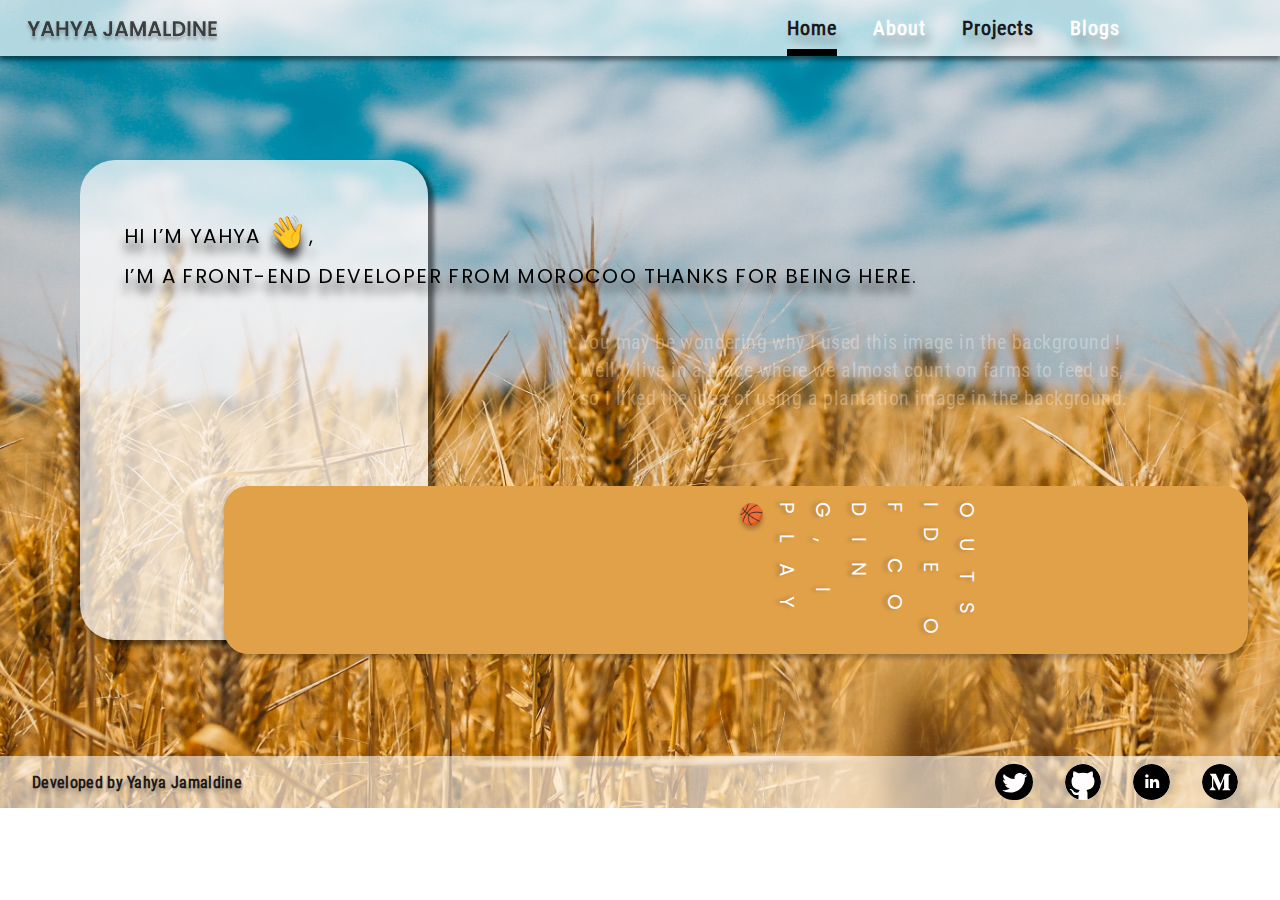
<file: index.html>
<!DOCTYPE html>
<html lang="en">
    <head>
        <meta charset="utf-8" />
        <title>Yahya Portfolio</title>
        <meta name="viewport" content="width=device-width">
        <meta name="description" content="JavaScript wizard, chaotic good">
<meta name="keyword" content="portfolio, javascript, developer">
        <link href="https://fonts.googleapis.com/css2?family=Poppins:wght@300&display=swap" rel="stylesheet">
        <link href="https://fonts.googleapis.com/css2?family=Concert+One&display=swap" rel="stylesheet">
       <style type="text/CSS">
         /*part of main*/
         
          main{
              grid-row:2;
              grid-column: 1/6;
              display: grid;
              grid-template-columns: 50% 50%;
          }
          #home{
            cursor: pointer;
            border: solid black;
          padding-bottom: 9px;
          border-width: 0px 0 7px 0;
          }
          #home:hover{
            border: none;

          }
          .description__portfolio{
             background-color: hsla(360, 100%, 100%, 0.70);
             height: 30rem;
             width: max(21.75rem,48%);
             margin-left: 5rem;
             box-shadow: 5px 4px 4px 1px rgba(0, 0, 0, 0.50);
             border-radius: 35px;
             white-space: nowrap;
             transform: translateY(52px);
             transition: all 500ms linear;
         }
         .wave{
             font-size: 2rem;
         }
        
         .description__portfolio >p{
             text-transform: uppercase;
             font-family: 'Poppins', sans-serif;
             color: rgba(0, 0, 0);
             font-weight: 400;
             font-size:1.25rem;
             line-height: 2em;
             padding: 2rem 2.75rem;
             letter-spacing: 0.07em;
             text-shadow: 0px 10px 10px rgba(0, 0, 0, 0.80);
             filter: blur(.25px);
             transition: all 500ms linear;
         }

        .description__fade{
            justify-self: end;
            align-self: flex-start;
            width: 100%;
            transform: translate(-60px,200px);
        }   
        .description__fade>p{
          font-family:'Roboto Condensed';
          font-size:1.25rem;
          letter-spacing: 0.02em;
          color: var(--light-color);
          line-height: 1.75rem;
          opacity: 0.30;
       
        }
        .description__fade>p:hover{
           cursor: pointer;
           opacity:1;
        }
        .description__js{
          justify-self: right;
          grid-column:1/3;
          background-color:rgb(224, 161, 73);
          width: 80%;
          height: 10.50rem;
          margin-right: 2rem;
          position: relative;
          bottom: 90px;
          border-radius: 1.50rem;
          display: flex;
          justify-content: center;
          align-items: center;
          writing-mode: vertical-rl;
          padding-top: 1rem;
          line-height: 2.25rem;
          transform: translateY(-12px);
          box-shadow: 0px 4px 4px rgba(0, 0, 0, 0.25);
          transition: 200ms 200ms background linear;
        }
        .description__js:hover{
            background-color: rgb(163, 104, 20);
            cursor: pointer;
            writing-mode:horizontal-tb;
        }
        .description__js>p{
            font-family: 'Poppins', sans-serif;
            font-size: 1.25rem;
            text-transform: uppercase;
            color: var(--light-color);
            letter-spacing: 1em;
            word-break:break-all;
            transform: translateX(123px);
            text-shadow: 0px 4px 4px rgba(0, 0, 0, 0.25);
        }
        @media (max-width:1126px) {
            .description__portfolio p{
                white-space:normal;
            }
        }
      @media (max-width:627px) {
        .description__fade, .description__js{
            display: none;
        }
        .description__portfolio{
            margin-bottom: max(50%,20rem);
            margin-left: 16%;
        } 
        .description__portfolio p{
        
           font-weight: 400;
            letter-spacing: 0.4em;
        }
      }
     </style>
       <link href="layout.css" rel="stylesheet" />
       <script src="./index.js" type="text/javascript"></script>
    </head>
    <body>
        <div class="container">
            <div class="slid_menu">
                <span class="menu_icon_close">
                    <svg version="1.1" id="Capa_1" xmlns="http://www.w3.org/2000/svg" xmlns:xlink="http://www.w3.org/1999/xlink"
                    viewBox="0 0 496.096 496.096" style="enable-background:new 0 0 496.096 496.096;" xml:space="preserve">
               <g>
                   <g>
                       <path d="M259.41,247.998L493.754,13.654c3.123-3.124,3.123-8.188,0-11.312c-3.124-3.123-8.188-3.123-11.312,0L248.098,236.686
                           L13.754,2.342C10.576-0.727,5.512-0.639,2.442,2.539c-2.994,3.1-2.994,8.015,0,11.115l234.344,234.344L2.442,482.342
                           c-3.178,3.07-3.266,8.134-0.196,11.312s8.134,3.266,11.312,0.196c0.067-0.064,0.132-0.13,0.196-0.196L248.098,259.31
                           l234.344,234.344c3.178,3.07,8.242,2.982,11.312-0.196c2.995-3.1,2.995-8.016,0-11.116L259.41,247.998z"/>
                   </g>
               </g>
               </svg>
                    </span>
                <ul class="slid_menu_list">
                    <li class="slid_menu_item" onclick="location.href='/index.html'">Home</li>
                    <li class="slid_menu_item" onclick="location.href='/About.html'">About</li>
                    <li class="slid_menu_item" onclick="location.href='/projects.html'">Projects</li>
                    <li class="slid_menu_item" onclick="location.href='./blogs.html'">Blogs</li>
                </ul>
                <p class="attributte">Icons designed By <a href="https://www.flaticon.com/authors/xnimrodx">xnimrodx</a> and <a href="https://www.flaticon.com/authors/xnimrodx">Pixel perfect</a>.</p>
            </div>
            <header>
                <img class="header_logo" src="images/Yahya jamaldine.svg"  alt="logo of Portfolio" />
                 <nav class="header_nav">
                    <a id="home" href="./index.html">Home</a>
                    <a id="about" href="./About.html">About</a>
                    <a id="work" href="./projects.html">Projects</a>
                  <a id="blog" href="./blogs.html">Blogs</a>
                  <span class="menu_icon_open">
                    <svg class="menu_svg" width="30" height="30" viewBox="0 -53 384 384" xmlns="http://www.w3.org/2000/svg">
                        <path d="m368 154.667969h-352c-8.832031 0-16-7.167969-16-16s7.167969-16 16-16h352c8.832031 0 16 7.167969 16 16s-7.167969 16-16 16zm0 0"/>
                        <path d="m368 32h-352c-8.832031 0-16-7.167969-16-16s7.167969-16 16-16h352c8.832031 0 16 7.167969 16 16s-7.167969 16-16 16zm0 0"/>
                        <path d="m368 277.332031h-352c-8.832031 0-16-7.167969-16-16s7.167969-16 16-16h352c8.832031 0 16 7.167969 16 16s-7.167969 16-16 16zm0 0"/>
                    </svg>
                </span>
              </nav>
             </header>
      
             <main class="description">
                <div class="description__portfolio">
                 <p>hi I’m YAHYA <span class="wave">👋</span>,
                   <br> I’m A fRONT-end DEVELOPER FROM MOROCOO
                   <span class="hidentext">thanks for being here.</span></p>
                </div>
            <div class="description__fade">
                 <p>
                    You may be wondering why I used this image in the background !<br>
                    Well, I live in a place where we almost count on farms to feed us,<br>
                    so I liked the idea of using a plantation image in the background.</p>
                </div>

               <div class="description__js">
                <p>
                   Outside of coding, I play 🏀
                </p> 
               </div>
            </main>
             <footer>
                <div class="footer_desc_container">
                    <p class="footer_desc">Developed by Yahya Jamaldine</p>
                </div> 
                    <div class="footer_nav">
                          <img id="twitter" src="images/logo/iconmonstr-twitter-3 (1) 1.svg" alt="Twitter-logo">
                          <img id="github" src="images/logo/iconmonstr-github-1.svg" alt="Github-logo">
                          <img id="linkdin" src="images/logo/iconmonstr-linkedin-4.svg" alt="Linkdin-logo">
                          <img id="medium" src="images/logo/iconmonstr-medium-4.svg" alt="Medium-logo" >
                    </div>
             </footer>
        </div>
    </body>
</html>
</file>
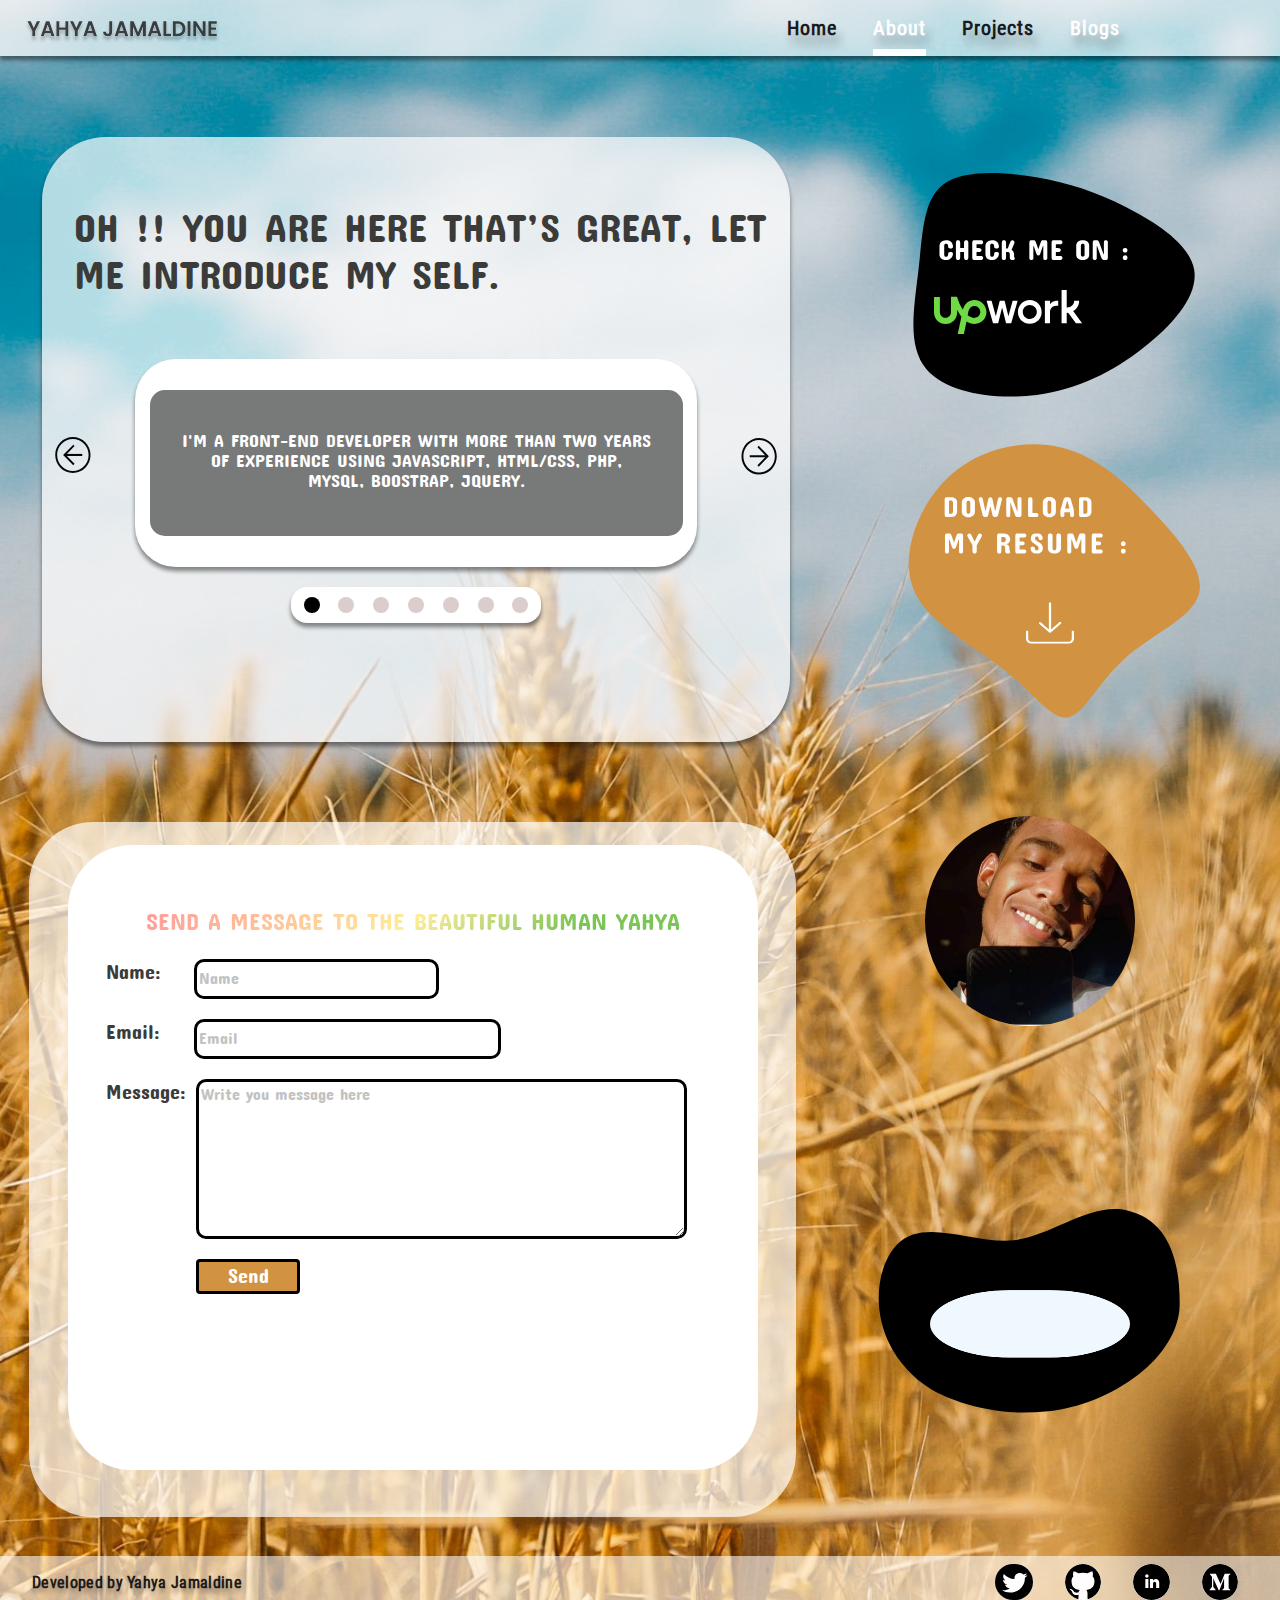
<file: About.html>
<!DOCTYPE html>
<html lang="en">

<head>
    <meta charset="utf-8" />
    <title>Yahya Portfolio</title>
    <meta name="viewport" content="width=device-width, initial-scale=1.0">
    <link href="https://fonts.googleapis.com/css2?family=Poppins:wght@300&display=swap" rel="stylesheet">
    <link href="https://fonts.googleapis.com/css2?family=Concert+One&display=swap" rel="stylesheet">
    <style type="text/CSS">
        /*part of main*/
          .description{
    grid-row:2;
    grid-column: 1/6;
    display: flex;
    /*we have flex wrap so in samall device
    we want the the second elements that 
    hold vectors to swap verticaly instead of horizontely*/
    flex-wrap: wrap;
    min-width: 320px;
}
 .desc__area{
flex: 1 1 max(30ch,60%);
height:42rem;
}
#about{
            cursor: pointer;
            border: solid white;
          padding-bottom: 9px;
          border-width: 0px 0 7px 0;}
          #about:hover{
            border: none;

          }
.desc__main{
background-color: hsla(360, 100%, 100%, 0.70);
color: rgb(59, 59, 57);
/****some changes here*/
width: 90%;
height: 90%;
margin: 3% 5% 5% 5%;
border-radius: 4rem;
display: grid;
grid-template-rows: 1.5fr 1.5fr 1fr;
grid-template-columns: 1fr 1fr 1fr;
box-shadow: 0px 4px 4px rgba(0, 0, 0, 0.25), 0px 4px 4px rgba(0, 0, 0, 0.25);
}
.desc__main>p{
font-family: 'Concert One', cursive;
text-transform: uppercase;
align-self: center;
font-size:5ch;
padding-left: 2rem;
padding-right: .25rem;
grid-row:1;
grid-column: span 3;
}
.slider{
grid-row: 2;
grid-column: span 3;
display: grid;
grid-template:100%/.5fr 3fr .5fr;
height: 100%;
transition: all 1s linear;
transform: translateY(-20px);
}
.slider >img{
align-self: center;
width: min(90%,3.25rem);

}
.slider >img:last-child{
margin-bottom:6px;
transform: rotate(180deg);
justify-self: end;
}
.slider>img:hover{
cursor: pointer;
scale: 0.95;
transition: all 200ms linear;
}
.disbaled_arrow{
  opacity: 0.5;
}
.slider__intro{
width: 100%;
height: 13rem;
background-color: white;
border-radius: 41px;
box-shadow: 0px 4px 4px rgba(0, 0, 0, 0.25), 0px 4px 4px rgba(0, 0, 0, 0.25);
margin-top: 15px;
display: flex;
scroll-snap-type:  x mandatory;
align-items: center;
overflow: hidden;
-webkit-overflow-scrolling: touch;

}
.slider__intro_para{
    font-family: 'Concert One', cursive;
   text-align: center;
   line-height: clamp(1ch,1.25rem,1.75rem);
   text-transform: uppercase;
   color: rgb(255, 255, 255);
   padding-top: 40px;
   font-size:2.25ch;
    scroll-snap-align: center;
    background-color: rgb(120, 121, 121);
    padding-inline: 2rem;
    border-radius: 15px;
    min-width: 95%;
    min-height: 70%;
    margin-right: 50%;
    margin-left: 2.75%;
}
a{
    text-decoration: none;
}
a.twitter{
    color:#00acee;
    padding-right: 2px;
}
a.linkdin{
    padding-right: 2px;
    color:#455e7e;
}
a[href^="mailto"]{
 font-size: 1rem;
 color: #f5a741;
 letter-spacing: 0.04em;
}
a:hover{
    text-decoration: underline;
    cursor: pointer;
}
.slider_number_co{
    grid-row:3;
    grid-column: 2;

}
.slider_number{
display: flex;
grid-column: 2;
width: 100%;
height: 2.25rem;
background-color:white;
list-style: none;
justify-content: space-around;
padding-inline: 3px;
border-radius: 16px;
box-shadow: 0px 4px 4px rgba(0, 0, 0, 0.25), 0px 4px 4px rgba(0, 0, 0, 0.25);
transform: translateY(-20px);
}
.slider_number>*{
align-self: center;
height: 16px;
width: 16px;
background-color: #DCCDCD;
transition: 300ms 100ms background linear;
border-radius: 80px;
margin-inline: 2px;
}
.slider_black{
    background-color: black;
}

.desc__vector{
flex: 1 1 max(30ch,30%);
height: 40rem;
display: flex;
flex-direction: column;
justify-content: space-evenly;
transition: all 1s linear;
}
.desc__vector div{
height: 40%;
width: 90%;
}
.first_vector{
    display: flex;
    justify-content: center;
    align-self: left;
    transform: translateY(-85px);
}
.first_vector>img{
   padding:0;
   width: 25rem;
   height: 25rem;
}
.second_vector{
    display: flex;
    justify-content: center;
    align-self: left;
    margin-bottom: 30px;
}
.second_vector .blob{
    padding: 0;
    width: 23rem;
   height: 25rem;
   margin-bottom: 20rem;
   transform: translateY(-50px);
}
.arrow_download{
  width: 3rem;
  height: 5rem;
  transform: translateY(150px) translateX(200px);
  z-index: 1;
  transition: 300ms all linear;

}
.arrow_download:hover{
    transform: translateY(150px) translateX(200px) scale(1.25);
    border: 1px solid white;
    border-radius: 20px;
    padding: 0.5rem;
    cursor: pointer;
}
.first_vector>.logo_work{
   position: relative;
   width: 0;
   height: 0;
   top: 230px;
   right:300px;
   z-index: 1;
}
.desc_logo{
    padding: 0;
    width: 150px;
    transition: .5s linear all;
}
.desc_logo:hover{
    cursor:pointer;
    padding: 0;
    transform: translateX(20px) scale(1.25);
}
.logo_work:hover::after{
             content: '';
             position: absolute;
            width:200px;
            transform: translateY(-10px);
            background: white;
            border-radius: 20px;
            height: 2px;
            z-index: 0;
 }
 

 .contact{
     grid-row: 3;
     grid-column: 1/6;
     width: 99%;
     display: flex;
    /*we have flex wrap so in samall device
    we want the the second elements that 
    hold vectors to swap verticaly instead of horizontely*/
    flex-wrap: wrap;
    
 }
 .contact_form, .contact_form form {
width: 90%;
height: 90%;
margin: 3% 5% 5% 5%;
border-radius: 4rem;
 }
 .contact_form{
    transform: translateX(-34px);
 }
 .contact_form{
 flex: 1 1 max(30ch,46%);
    background-color: hsla(360, 100%, 100%, 0.70);
color: rgb(59, 59, 57);
 }
 .form_desc{
     align-self: center;
     font-family: 'Concert One', cursive;
     font-size: 1.5rem;
     text-transform: uppercase;
     background-color: #78cf4c;
      background-image: linear-gradient(319deg, #7ac555 20%, #ffec99 50%, #ff9999 100%);
     -moz-background-clip: text;
     -webkit-background-clip: text;
     background-clip: text;
     color: transparent;
    }
 /***here***/
 .Feedsvg_holder{
    flex:1 1 max(10ch,15%);
   display: flex;
   justify-content: center;
   
 }
 .Feedsvg_holder div{
     display: flex;
     flex-direction: column;
    align-items: center;
    transform: translateX(-50px);
 height: 80%;
width: 90%;
 }
 .my_damn_image{
    width: 210px;
   height: 210px;
   border-radius: 122px;
   position: relative;
   top:2rem;
   z-index: 1;
   animation: imagemove 3s infinite linear;
 }
 .my_damn_image:hover{
   cursor: pointer;
   animation-play-state: paused;
 }
 .svg_holder_cirle{
     background-color: aliceblue;
     border-radius: 180px;
     height:210px ;
     width: 200px;
     transform: translateY(250px) rotateX(-65deg);
     z-index: 1;
     animation: opmove 3s infinite linear;
 }

.contact_svg{
    width: 22rem;
   height: 22rem;
   transform: translateY(20px);
 }


 /***/
 /****styling forms***/
 form{
    background-color: hsla(360, 100%, 100%,1);
     display: flex;
     flex-direction: column;
     padding: 5% 5% 5% 5%;
 }
 .group label{
     font-size: 1.25rem;
     font-family: 'Concert One', cursive;
 }
 .group{
    margin-bottom: 20px;
    display: flex;
 }
 .group input, textarea{
     border: 3px black solid;
     border-radius: 10px;
 }
 input::-moz-placeholder ,textarea::-moz-placeholder{
    font-size: 16px;
     font-family: 'Concert One', cursive; }
 input::placeholder, textarea::placeholder{
    font-size: 16px;
     font-family: 'Concert One', cursive;
     color: rgb(194, 194, 194);
 }
 .group .inputname{
     width: 40%;
     height: 2.5rem;
     margin-left: 33px;
 }
 .group .inputemail{
     width: 50%;
     height: 2.5rem;
     margin-left: 34px;
 }
 .group .inputmessage{
   margin-left: 10px;
   width: 80%;
   max-width: 38rem;
   max-height: 13.5rem;
   height: 10rem;
}
 .submit{
     width: 6.5rem;
     font-size: 20px;
     font-family: 'Concert One', cursive;
     margin-left: 90px;
     padding-bottom:4px;
     background-color: #D19342;
     border-radius: 4px;
     color: white;
     border: 3px black solid;
 }
 .submit:hover{
     border-color: rgb(143, 143, 143);
     cursor: pointer;
     background-color: #f5a741;
 }
 input[name='language']:hover{
     cursor: pointer;
 }

 @media (max-width:900px) {
    .contact_form{
        height: 45%;
        margin-left:16%;
        align-self: center;
    }
    .contact_form form{
        margin-top:33px;
    }
   .group{
       flex-direction: column;
       margin-bottom: 14px;
       
   }
   label{
       margin-bottom: 10px;
   }
   .group .inputname{
    width: 80%;
    margin-left: 19px;
 }
 .group .inputemail{
    width: 87%;
    margin-left: 18px;
    
 }
 .group .inputmessage{
     margin-left: 19px;
     width: 90%;
 }
 .form_desc{
     font-size: 16px;
     padding-left: 30px;
     padding-bottom: 10px;
 }
 .Feedsvg_holder div{
      transform: none;
 }
 .submit{
    margin-left: 20px;
 }
}
 @media (max-width:360px) {
    .desc__vector div{
      width: 90%;
}   
}
 
 @media (max-width:1038px) and (min-width:782px){
    .desc__vector{
        flex-direction: row;
        height: 20rem;
    }
}
 /****some animations***/

 @keyframes imagemove {
    20%{
        transform: translateY(200px);
    }
    40%{
        transform: translateY(300px);
    }
    60%{
        transform: translateY(200px);
    }
}
@keyframes opmove {
    10%{
        opacity: 1;
    }
    40%{
        opacity: 0.4;
    }
    80%{
        opacity: 0;
    }
}

 /**/
       </style>
            <link href="layout.css" rel="stylesheet" />
    </head>

<body>
    <div class="container">
        <div class="slid_menu">
            <span class="menu_icon_close">
                <svg version="1.1" id="Capa_1" width="26" height="28" xmlns="http://www.w3.org/2000/svg" xmlns:xlink="http://www.w3.org/1999/xlink"
                viewBox="0 0 496.096 496.096" style="enable-background:new 0 0 496.096 496.096;" xml:space="preserve">
           <g>
               <g>
                   <path d="M259.41,247.998L493.754,13.654c3.123-3.124,3.123-8.188,0-11.312c-3.124-3.123-8.188-3.123-11.312,0L248.098,236.686
                       L13.754,2.342C10.576-0.727,5.512-0.639,2.442,2.539c-2.994,3.1-2.994,8.015,0,11.115l234.344,234.344L2.442,482.342
                       c-3.178,3.07-3.266,8.134-0.196,11.312s8.134,3.266,11.312,0.196c0.067-0.064,0.132-0.13,0.196-0.196L248.098,259.31
                       l234.344,234.344c3.178,3.07,8.242,2.982,11.312-0.196c2.995-3.1,2.995-8.016,0-11.116L259.41,247.998z"/>
               </g>
           </g>
           </svg>
                </span>
            <ul class="slid_menu_list">
                <li class="slid_menu_item" onclick="location.href='/index'">Home</li>
                <li class="slid_menu_item" onclick="location.href='/About'">About</li>
                <li class="slid_menu_item" onclick="location.href='/projects'">Projects</li>
                <li class="slid_menu_item" onclick="location.href='/blogs'">Blogs</li>
            </ul>
            <p class="attributte">Icons designed By <a href="https://www.flaticon.com/authors/xnimrodx">xnimrodx</a> and <a href="https://www.flaticon.com/authors/xnimrodx">Pixel perfect</a>.</p>
        </div>
        <div class="modal_container">
        <section class="modal">
          <div class="close_modal">
            <span class="close_modal_container">
                <svg version="1.1" id="Capa_1" width="25" height="25" xmlns="http://www.w3.org/2000/svg" xmlns:xlink="http://www.w3.org/1999/xlink"
                viewBox="0 0 496.096 496.096" xml:space="preserve">
           <g>
               <g>
                   <path d="M259.41,247.998L493.754,13.654c3.123-3.124,3.123-8.188,0-11.312c-3.124-3.123-8.188-3.123-11.312,0L248.098,236.686
                       L13.754,2.342C10.576-0.727,5.512-0.639,2.442,2.539c-2.994,3.1-2.994,8.015,0,11.115l234.344,234.344L2.442,482.342
                       c-3.178,3.07-3.266,8.134-0.196,11.312s8.134,3.266,11.312,0.196c0.067-0.064,0.132-0.13,0.196-0.196L248.098,259.31
                       l234.344,234.344c3.178,3.07,8.242,2.982,11.312-0.196c2.995-3.1,2.995-8.016,0-11.116L259.41,247.998z"/>
               </g>
           </g>
           </svg>
              </span>
          </div>
          <p class="modal_desc">Would You Like to downaload my resume in English or French ? </p>
          <form class="modal_option">
            <input type="radio"  title="english" name="language" value="english">
            <label for="english">English </label>
            <input type="radio"  title="french" name="language" value="french">
            <label for="french">French </label>
          </form>
          <button class="download">
              Download
          </button>
        </section>
        </div>
        <header>
            <img class="header_logo" src="images/Yahya jamaldine.svg" alt="logo of Portfolio" />
            <nav class="header_nav">
                <a id="home" href="./index.html">Home</a>
                  <a id="about" href="./About.html">About</a>
                  <a id="work" href="./projects.html">Projects</a>
                <a id="blog" href="./blogs.html">Blogs</a>
                <span class="menu_icon_open">
                    <svg class="menu_svg" width="30" height="30" viewBox="0 -53 384 384" xmlns="http://www.w3.org/2000/svg">
                        <path d="m368 154.667969h-352c-8.832031 0-16-7.167969-16-16s7.167969-16 16-16h352c8.832031 0 16 7.167969 16 16s-7.167969 16-16 16zm0 0"/>
                        <path d="m368 32h-352c-8.832031 0-16-7.167969-16-16s7.167969-16 16-16h352c8.832031 0 16 7.167969 16 16s-7.167969 16-16 16zm0 0"/>
                        <path d="m368 277.332031h-352c-8.832031 0-16-7.167969-16-16s7.167969-16 16-16h352c8.832031 0 16 7.167969 16 16s-7.167969 16-16 16zm0 0"/>
                    </svg>
                </span>
            </nav>
        </header>

        <main class="description">
            <div class="desc__area">
                <div class="desc__main">
                    <p>oH !! you are hERE That’s GREAT, let me inTRODUCE MY SELF.</p>
                    <div class="slider">
                        <img class="arrow_left" src="images/1814083_arrow_left_icon 1.svg" />
                        <div class="slider__intro">  
                            <p class="slider__intro_para">
                                I'm a fRONT-end developer with more than two years of experience 
                                using JavaScript, HTML/CSS, PHP, MYSQL, Boostrap, jQuery. 
                            </p>
                            <p class="slider__intro_para">
                               I Do prefer using <mark>React</mark> with <mark> Redux </mark>, <mark>Next.js</mark> and <mark>REST API</mark> Whenever I decide to merge from pure coding.
                            </p>
                            <p class="slider__intro_para">
                             And as you've guessed, I'm familiar with <mark> React NativE </mark>, express.js, expo and firebase, currently 
                             learining web3, Node.js, Typescript.
                            </p>    
                            </p>
                            <p class="slider__intro_para">
                                Oh! I forgot I'm a recent computer science graduate too.
                            </p>
                            <p class="slider__intro_para">
                                DURING MY CS CLASSES, WE'VE SPENT MOST OF THE TIME WORKING WITH OOP IN C++, SQL, 
                                DATABASE MODELLING, AND DATABASE DESIGN USING UML AND MERISE.
                            </p>   
                            <p class="slider__intro_para">
                                FURTHERMORE, I'VE WROTE MORE THAN 25 BLOG POSTS ABOUT WEB DEVELOPMENT IN MEDIUM, HACKER NOONE, AND DEV.TO.
    
                            </p>
                            <p class="slider__intro_para">
                                 THERE'S MORE TO SAY YOU CAN CHECK ME ON <a class="twitter" href="https://twitter.com/yahya_jamaldine">TWITTER</a>,
                                <a class="linkdin" href="https://twitter.com/yahya_jamaldine">LINKEDIN</a> OR BY EMAILING ME AT:
                                <a href="mailto:yahya003jamaldine@gmail.com"><i>yahya003jamaldine@gmail.com</i></a>
                            </p>     
                        </div>
                        <img class="arrow_right" src="images/1814083_arrow_left_icon 1.svg" />
                    </div>
                    <div class="slider_number_co">
                        <ul class="slider_number">
                            <li class="slider_circle"></li>
                            <li class="slider_circle"></li>
                            <li class="slider_circle"></li>
                            <li class="slider_circle"></li>
                            <li class="slider_circle"></li>
                            <li class="slider_circle"></li>
                            <li class="slider_circle"></li>
                        </ul>
                    </div>
                </div>
            </div>
            <div class="desc__vector">
                <div class="first_vector">
                <img src="images/blob_check.svg"/>
                <a class="logo_work" href="https://www.upwork.com/freelancers/~01463dba2d542c2314" target="_blank" >
                    <svg class="desc_logo" id="air-2-5-logo" xmlns="http://www.w3.org/2000/svg" viewBox="0 0 102.4 30" role="img" aria-hidden="true"><path fill="#fff" d="M65.4 6.9c-4.5 0-8.1 3.6-8.1 8.1s3.6 8.1 8.1 8.1 8.1-3.6 8.1-8.1-3.6-8.1-8.1-8.1zm0 12.9c-2.6 0-4.8-2.1-4.8-4.8s2.1-4.8 4.8-4.8c2.6 0 4.8 2.1 4.8 4.7 0 2.7-2.1 4.9-4.8 4.9zM83.4 10.8c-2.3 0-4.2 1.9-4.2 4.2v7.7h-3.5V7.4h3.5v2.4c1-1.5 2.7-2.4 4.5-2.4h1.1v3.4h-1.4zM48.2 7.4L50.8 18l2.9-10.6h3.4l-4.4 15.3h-3.5L46.5 12l-2.7 10.7h-3.5L35.9 7.4h3.4L42.2 18l2.7-10.6zM95 14.4c2.6-1.4 4.1-4.1 4.1-7.1h-3.4c0 2.6-2.1 4.6-4.6 4.6h-.5V0h-3.5v22.7h3.5v-7.2h.4c.4 0 .8.2 1 .5l4.9 6.7h4.2L95 14.4z" ></path>
                        <path fill="#6fda44" d="M27.6 6.9c-3.8 0-6.7 2.5-7.9 6.5-1.8-2.7-3.1-5.7-4-8.8h-4.1v10.6c0 2.1-1.7 3.8-3.8 3.8S4 17.3 4 15.2V4.7H0v10.6c0 4.3 3.5 7.9 7.9 7.9s7.9-3.5 7.9-7.9v-1.8c.8 1.7 1.8 3.3 2.9 4.8L16.2 30h4.2l1.8-8.5c1.6 1.1 3.5 1.7 5.5 1.7 4.5 0 8.1-3.6 8.1-8.1-.1-4.5-3.7-8.2-8.2-8.2zm0 12.2c-1.7-.1-3.3-.7-4.6-1.8l.3-1.6v-.1c.3-1.7 1.3-4.6 4.2-4.6 2.2-.1 4 1.7 4.1 3.9.1 2.2-1.7 4-3.9 4.1l-.1.1z"></path></svg>
                
                </a> 
            </div>
                <div class="second_vector">
                    <img class="arrow_download"  src="images/1904659_arrow_backup_down_download_save_icon 1.svg" />
                    <img class="blob" src="images/blob_download.svg" />
                </div>
            </div>
        </main>
        <section class="contact">
          <div class="contact_form">
            <form id="my_form">
                <p class="form_desc">Send a message to the beautiful human YAHYA</p>
                <div class="group">
                    <label for="name">Name:</label>
                <input class="inputname" type="text" ole="textbox" placeholder="Name" pattern="[a-zA-Z][a-zA-Z\s]*"
                title="Alphabetic and space only max of 30 characters"
                maxlength="30" required>
                </div>
                <div class="group">
                    <label for="email">Email:</label>
                    <input class="inputemail" type="email" title="Email" role="textbox" placeholder="Email"  maxlength="50" required >
                </div>
                <div class="group">
                    <label for="message">Message:</label>
                    <textarea  class="inputmessage" title="Write you message here" placeholder="Write you message here" required></textarea>
                </div>
                <input type="submit" class="submit" value="Send">
            </form>
          </div>
         <div class="Feedsvg_holder">
          <div class="svg_holder">
              <img class="my_damn_image" src="./images/bpgaRgVR_400x400.jpg">
              <span class="svg_holder_cirle"></span>
            <svg class="contact_svg" xmlns="http://www.w3.org/2000/svg" viewBox="0 10 211.73 180">
                <path id="bg" d="M39 153.73s31.57 19.71 77.26 15.21 90.18-37.23 90.36-72.33-10.51-57-35.28-63-50.22 17-76.31 20-60.12-15.88-78.32 2.51S-4.88 125.2 39 153.73z" style="transform-origin: 0px 0px 0px;" data-svg-origin="105.32421875 101.11328125" transform="matrix(1,0,0,1,0,1)">
                </path>
                </svg>
            </div>
         </div>
        </section>
        <footer>
            <div class="footer_desc_container">
                <p class="footer_desc">Developed by Yahya Jamaldine</p>
            </div>
            <div class="footer_nav">
                <img id="twitter" src="images/logo/iconmonstr-twitter-3 (1) 1.svg" alt="Twitter-logo">
                <img id="github" src="images/logo/iconmonstr-github-1.svg" alt="Github-logo">
                <img id="linkdin" src="images/logo/iconmonstr-linkedin-4.svg" alt="Linkdin-logo">
                <img id="medium" src="images/logo/iconmonstr-medium-4.svg" alt="Medium-logo" >
          </div>
        </footer>
    </div>
    <script src="./slider.js" type="text/javascript"></script>
    <script src="./index.js" type="text/javascript"></script>
</body>

</html>
</file>
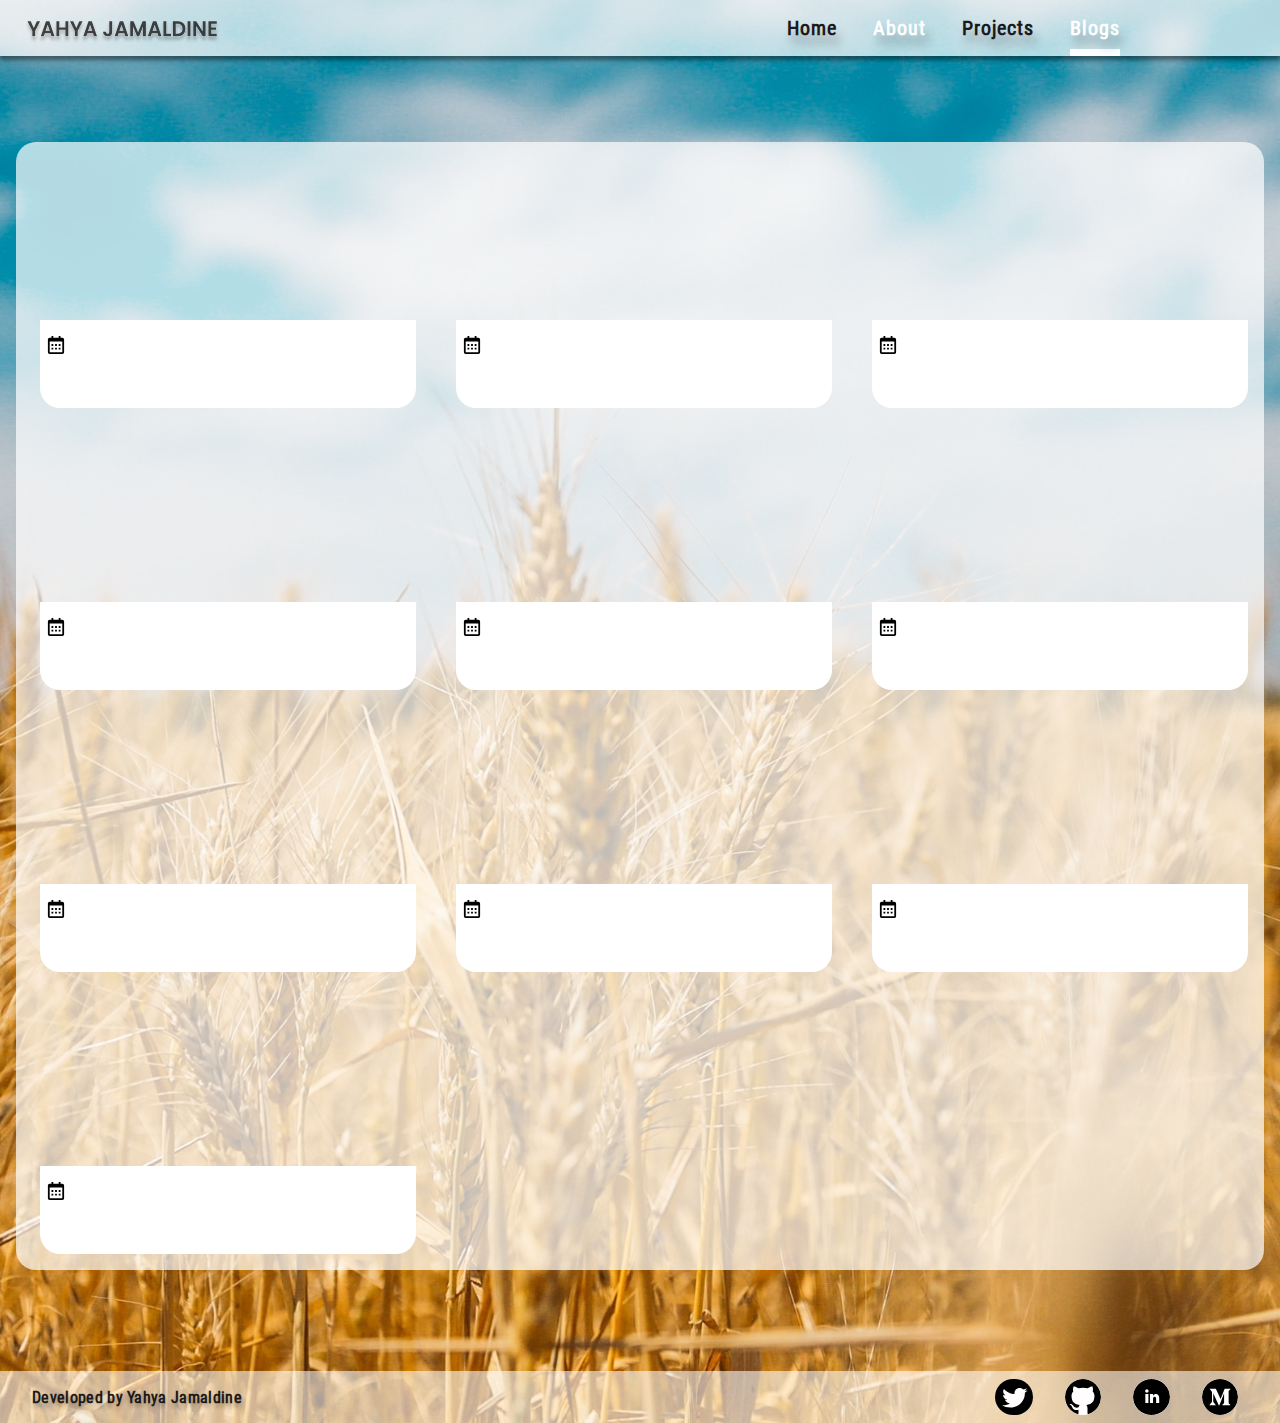
<file: Blogs.html>
<!DOCTYPE html>
<html lang="en">

<head>
    <meta charset="utf-8" />
    <title>Yahya Portfolio</title>
    <meta name="viewport" content="width=device-width, initiale-width=1.0">
    <link href="https://fonts.googleapis.com/css2?family=Poppins:wght@300&display=swap" rel="stylesheet">
    <link href="https://fonts.googleapis.com/css2?family=Concert+One&display=swap" rel="stylesheet">
    <style type="text/CSS">
        /*part of main*/
          .description{
    grid-row:2;
    grid-column: 1/6;
    display: flex;
    /*we have flex wrap so in samall device
    we want the the second elements that 
    hold vectors to swap verticaly instead of horizontely*/
    flex-wrap: wrap;
}
          
 .desc__area{
   flex: 1 1 max(30ch,90%);
   height:fit-content;
   background: hsla(360, 100%, 100%, 0.70);
  border-radius: 20px;
   margin: 2.75rem 1em 0.2rem 1rem;
   display: grid;
   grid-template-columns: repeat(auto-fit, minmax(350px, 1fr));
}
/***articles style***/
.desc__area .article_item{
    height: 250px;
    display: flex;
    flex-direction: column;
    margin: 1rem;
    margin-left: 1.5rem;
    border-radius: 20px;
    transition: transform 400ms linear;
    overflow: hidden;
  }
.desc__area .article_item:hover{
    cursor: pointer;
   transform: translateY(-8px);
}
.article_item_image{
    margin: 0;
    flex: 1 0 65%;
    background:  50% 50% no-repeat;
    background-size:cover;
}
.article_item_image:hover{
    filter: blur(2px) grayscale(1);

}
.article_item_text{
    margin: 0;
    flex: 1 0 35%;
    display: flex;
    flex-direction: column;
    background-color: rgb(255, 255, 255);  
}
.article_item_text p{
  font-family: 'Concert One', cursive;
  font-size: 18px;
  margin: 0;
  margin-top: 8px;
  padding-left: 7px;
}
.article_item_text p:first-of-type:hover{
 cursor: pointer;
 text-decoration: underline;
}
.article_date{
    display: flex;
    justify-self: end;
    align-items: center;
}
.article_date .article_item_date{
    font-size: 15px;
    margin-left: 10px;
}


#blog{
     cursor: pointer;
     border: solid white;
    padding-bottom: 9px;
     border-width: 0px 0 7px 0;
    }

 #blog:hover{
  border: none;
 }


@media (max-width:385px) {
    .desc_button{
      width:320px;
      font-size: 1rem;
    }
}
@media (max-width:1031px) {
    .modal_desc{
  font-size: 1.5ch;
}
}

        </style>
            <link href="layout.css" rel="stylesheet" />
            <script src="./index.js" type="text/javascript"></script>
</head>

<body>
    <div class="container">
        <div class="slid_menu">
            <span class="menu_icon_close">
                <svg version="1.1" id="Capa_1" xmlns="http://www.w3.org/2000/svg" xmlns:xlink="http://www.w3.org/1999/xlink"
                viewBox="0 0 496.096 496.096" style="enable-background:new 0 0 496.096 496.096;" xml:space="preserve">
           <g>
               <g>
                   <path d="M259.41,247.998L493.754,13.654c3.123-3.124,3.123-8.188,0-11.312c-3.124-3.123-8.188-3.123-11.312,0L248.098,236.686
                       L13.754,2.342C10.576-0.727,5.512-0.639,2.442,2.539c-2.994,3.1-2.994,8.015,0,11.115l234.344,234.344L2.442,482.342
                       c-3.178,3.07-3.266,8.134-0.196,11.312s8.134,3.266,11.312,0.196c0.067-0.064,0.132-0.13,0.196-0.196L248.098,259.31
                       l234.344,234.344c3.178,3.07,8.242,2.982,11.312-0.196c2.995-3.1,2.995-8.016,0-11.116L259.41,247.998z"/>
               </g>
           </g>
           </svg>
                </span>
            <ul class="slid_menu_list">
                <li class="slid_menu_item" onclick="location.href='/index'">Home</li>
                <li class="slid_menu_item" onclick="location.href='/About'">About</li>
                <li class="slid_menu_item" onclick="location.href='/projects'">Projects</li>
                <li class="slid_menu_item" onclick="location.href='/blogs'">Blogs</li>
            </ul>
            <p class="attributte">Icons designed By <a href="https://www.flaticon.com/authors/xnimrodx">xnimrodx</a> and <a href="https://www.flaticon.com/authors/xnimrodx">Pixel perfect</a>.</p>
        </div>
        <header>
            <img class="header_logo" src="images/Yahya jamaldine.svg" alt="logo of Portfolio" />
            <nav class="header_nav">
                <a id="home" href="./index.html">Home</a>
                <a id="about" href="./About.html">About</a>
                <a id="work" href="./projects.html">Projects</a>
              <a id="blog" href="./blogs.html">Blogs</a>
                <span class="menu_icon_open">
                    <svg class="menu_svg" width="30" height="30" viewBox="0 -53 384 384" xmlns="http://www.w3.org/2000/svg">
                        <path d="m368 154.667969h-352c-8.832031 0-16-7.167969-16-16s7.167969-16 16-16h352c8.832031 0 16 7.167969 16 16s-7.167969 16-16 16zm0 0"/>
                        <path d="m368 32h-352c-8.832031 0-16-7.167969-16-16s7.167969-16 16-16h352c8.832031 0 16 7.167969 16 16s-7.167969 16-16 16zm0 0"/>
                        <path d="m368 277.332031h-352c-8.832031 0-16-7.167969-16-16s7.167969-16 16-16h352c8.832031 0 16 7.167969 16 16s-7.167969 16-16 16zm0 0"/>
                    </svg>
                </span>
            </nav>
        </header>

        <main class="description">
          <div class="desc__area">
           <article class="article_item">
            <div class="article_item_image"></div>
            <div class="article_item_text">
             <p></p>
             <p class="article_date"><span>
                <svg width="18" height="18" viewBox="0 0 20 20" xmlns="http://www.w3.org/2000/svg"><path d="M1 4c0-1.1.9-2 2-2h14a2 2 0 0 1 2 2v14a2 2 0 0 1-2 2H3a2 2 0 0 1-2-2V4zm2 2v12h14V6H3zm2-6h2v2H5V0zm8 0h2v2h-2V0zM5 
                 9h2v2H5V9zm0 4h2v2H5v-2zm4-4h2v2H9V9zm0 4h2v2H9v-2zm4-4h2v2h-2V9zm0 4h2v2h-2v-2z"/></svg>
             </span>
             <span class="article_item_date"></span>
            </p>
            </div>
           </article>
           <article class="article_item">
            <div class="article_item_image"></div>
            <div class="article_item_text">
             <p></p>
             <p class="article_date"><span>
                <svg width="18" height="18" viewBox="0 0 20 20" xmlns="http://www.w3.org/2000/svg"><path d="M1 4c0-1.1.9-2 2-2h14a2 2 0 0 1 2 2v14a2 2 0 0 1-2 2H3a2 2 0 0 1-2-2V4zm2 2v12h14V6H3zm2-6h2v2H5V0zm8 0h2v2h-2V0zM5 
                 9h2v2H5V9zm0 4h2v2H5v-2zm4-4h2v2H9V9zm0 4h2v2H9v-2zm4-4h2v2h-2V9zm0 4h2v2h-2v-2z"/></svg>
             </span>
             <span class="article_item_date"></span>
            </p>
            </div>
           </article>
           <article class="article_item">
            <div class="article_item_image"></div>
            <div class="article_item_text">
             <p></p>
             <p class="article_date"><span>
                <svg width="18" height="18" viewBox="0 0 20 20" xmlns="http://www.w3.org/2000/svg"><path d="M1 4c0-1.1.9-2 2-2h14a2 2 0 0 1 2 2v14a2 2 0 0 1-2 2H3a2 2 0 0 1-2-2V4zm2 2v12h14V6H3zm2-6h2v2H5V0zm8 0h2v2h-2V0zM5 
                 9h2v2H5V9zm0 4h2v2H5v-2zm4-4h2v2H9V9zm0 4h2v2H9v-2zm4-4h2v2h-2V9zm0 4h2v2h-2v-2z"/></svg>
             </span>
             <span class="article_item_date"></span>
            </p>
            </div>
           </article>
           <article class="article_item">
            <div class="article_item_image"></div>
            <div class="article_item_text">
             <p></p>
             <p class="article_date"><span>
                <svg width="18" height="18" viewBox="0 0 20 20" xmlns="http://www.w3.org/2000/svg"><path d="M1 4c0-1.1.9-2 2-2h14a2 2 0 0 1 2 2v14a2 2 0 0 1-2 2H3a2 2 0 0 1-2-2V4zm2 2v12h14V6H3zm2-6h2v2H5V0zm8 0h2v2h-2V0zM5 
                 9h2v2H5V9zm0 4h2v2H5v-2zm4-4h2v2H9V9zm0 4h2v2H9v-2zm4-4h2v2h-2V9zm0 4h2v2h-2v-2z"/></svg>
             </span>
             <span class="article_item_date"></span>
            </p>
            </div>
           </article>
           <article class="article_item">
            <div class="article_item_image"></div>
            <div class="article_item_text">
             <p></p>
             <p class="article_date"><span>
                <svg width="18" height="18" viewBox="0 0 20 20" xmlns="http://www.w3.org/2000/svg"><path d="M1 4c0-1.1.9-2 2-2h14a2 2 0 0 1 2 2v14a2 2 0 0 1-2 2H3a2 2 0 0 1-2-2V4zm2 2v12h14V6H3zm2-6h2v2H5V0zm8 0h2v2h-2V0zM5 
                 9h2v2H5V9zm0 4h2v2H5v-2zm4-4h2v2H9V9zm0 4h2v2H9v-2zm4-4h2v2h-2V9zm0 4h2v2h-2v-2z"/></svg>
             </span>
             <span class="article_item_date"></span>
            </p>
            </div>
           </article>
           <article class="article_item">
            <div class="article_item_image"></div>
            <div class="article_item_text">
             <p></p>
             <p class="article_date"><span>
                <svg width="18" height="18" viewBox="0 0 20 20" xmlns="http://www.w3.org/2000/svg"><path d="M1 4c0-1.1.9-2 2-2h14a2 2 0 0 1 2 2v14a2 2 0 0 1-2 2H3a2 2 0 0 1-2-2V4zm2 2v12h14V6H3zm2-6h2v2H5V0zm8 0h2v2h-2V0zM5 
                 9h2v2H5V9zm0 4h2v2H5v-2zm4-4h2v2H9V9zm0 4h2v2H9v-2zm4-4h2v2h-2V9zm0 4h2v2h-2v-2z"/></svg>
             </span>
             <span class="article_item_date"></span>
            </p>
            </div>
           </article>
           <article class="article_item">
            <div class="article_item_image"></div>
            <div class="article_item_text">
             <p></p>
             <p class="article_date"><span>
                <svg width="18" height="18" viewBox="0 0 20 20" xmlns="http://www.w3.org/2000/svg"><path d="M1 4c0-1.1.9-2 2-2h14a2 2 0 0 1 2 2v14a2 2 0 0 1-2 2H3a2 2 0 0 1-2-2V4zm2 2v12h14V6H3zm2-6h2v2H5V0zm8 0h2v2h-2V0zM5 
                 9h2v2H5V9zm0 4h2v2H5v-2zm4-4h2v2H9V9zm0 4h2v2H9v-2zm4-4h2v2h-2V9zm0 4h2v2h-2v-2z"/></svg>
             </span>
             <span class="article_item_date"></span>
            </p>
            </div>
           </article>
           <article class="article_item">
            <div class="article_item_image"></div>
            <div class="article_item_text">
             <p></p>
             <p class="article_date"><span>
                <svg width="18" height="18" viewBox="0 0 20 20" xmlns="http://www.w3.org/2000/svg"><path d="M1 4c0-1.1.9-2 2-2h14a2 2 0 0 1 2 2v14a2 2 0 0 1-2 2H3a2 2 0 0 1-2-2V4zm2 2v12h14V6H3zm2-6h2v2H5V0zm8 0h2v2h-2V0zM5 
                 9h2v2H5V9zm0 4h2v2H5v-2zm4-4h2v2H9V9zm0 4h2v2H9v-2zm4-4h2v2h-2V9zm0 4h2v2h-2v-2z"/></svg>
             </span>
             <span class="article_item_date"></span>
            </p>
            </div>
           </article>
           <article class="article_item">
            <div class="article_item_image"></div>
            <div class="article_item_text">
             <p></p>
             <p class="article_date"><span>
                <svg width="18" height="18" viewBox="0 0 20 20" xmlns="http://www.w3.org/2000/svg"><path d="M1 4c0-1.1.9-2 2-2h14a2 2 0 0 1 2 2v14a2 2 0 0 1-2 2H3a2 2 0 0 1-2-2V4zm2 2v12h14V6H3zm2-6h2v2H5V0zm8 0h2v2h-2V0zM5 
                 9h2v2H5V9zm0 4h2v2H5v-2zm4-4h2v2H9V9zm0 4h2v2H9v-2zm4-4h2v2h-2V9zm0 4h2v2h-2v-2z"/></svg>
             </span>
             <span class="article_item_date"></span>
            </p>
            </div>
           </article>
           <article class="article_item">
            <div class="article_item_image"></div>
            <div class="article_item_text">
             <p></p>
             <p class="article_date"><span>
                <svg width="18" height="18" viewBox="0 0 20 20" xmlns="http://www.w3.org/2000/svg"><path d="M1 4c0-1.1.9-2 2-2h14a2 2 0 0 1 2 2v14a2 2 0 0 1-2 2H3a2 2 0 0 1-2-2V4zm2 2v12h14V6H3zm2-6h2v2H5V0zm8 0h2v2h-2V0zM5 
                 9h2v2H5V9zm0 4h2v2H5v-2zm4-4h2v2H9V9zm0 4h2v2H9v-2zm4-4h2v2h-2V9zm0 4h2v2h-2v-2z"/></svg>
             </span>
             <span class="article_item_date"></span>
            </p>
            </div>
           </article>
          </div>
        </main>
        <footer>
            <div class="footer_desc_container">
                <p class="footer_desc">Developed by Yahya Jamaldine</p>
            </div>
            <div class="footer_nav">
                <img id="twitter" src="images/logo/iconmonstr-twitter-3 (1) 1.svg" alt="Twitter-logo">
                <img id="github" src="images/logo/iconmonstr-github-1.svg" alt="Github-logo">
                <img id="linkdin" src="images/logo/iconmonstr-linkedin-4.svg" alt="Linkdin-logo">
                <img id="medium" src="images/logo/iconmonstr-medium-4.svg" alt="Medium-logo" >
          </div>
        </footer>
    </div>
     <script type="text/javascript" src="/articles.js"></script>
</body>

</html>
</file>
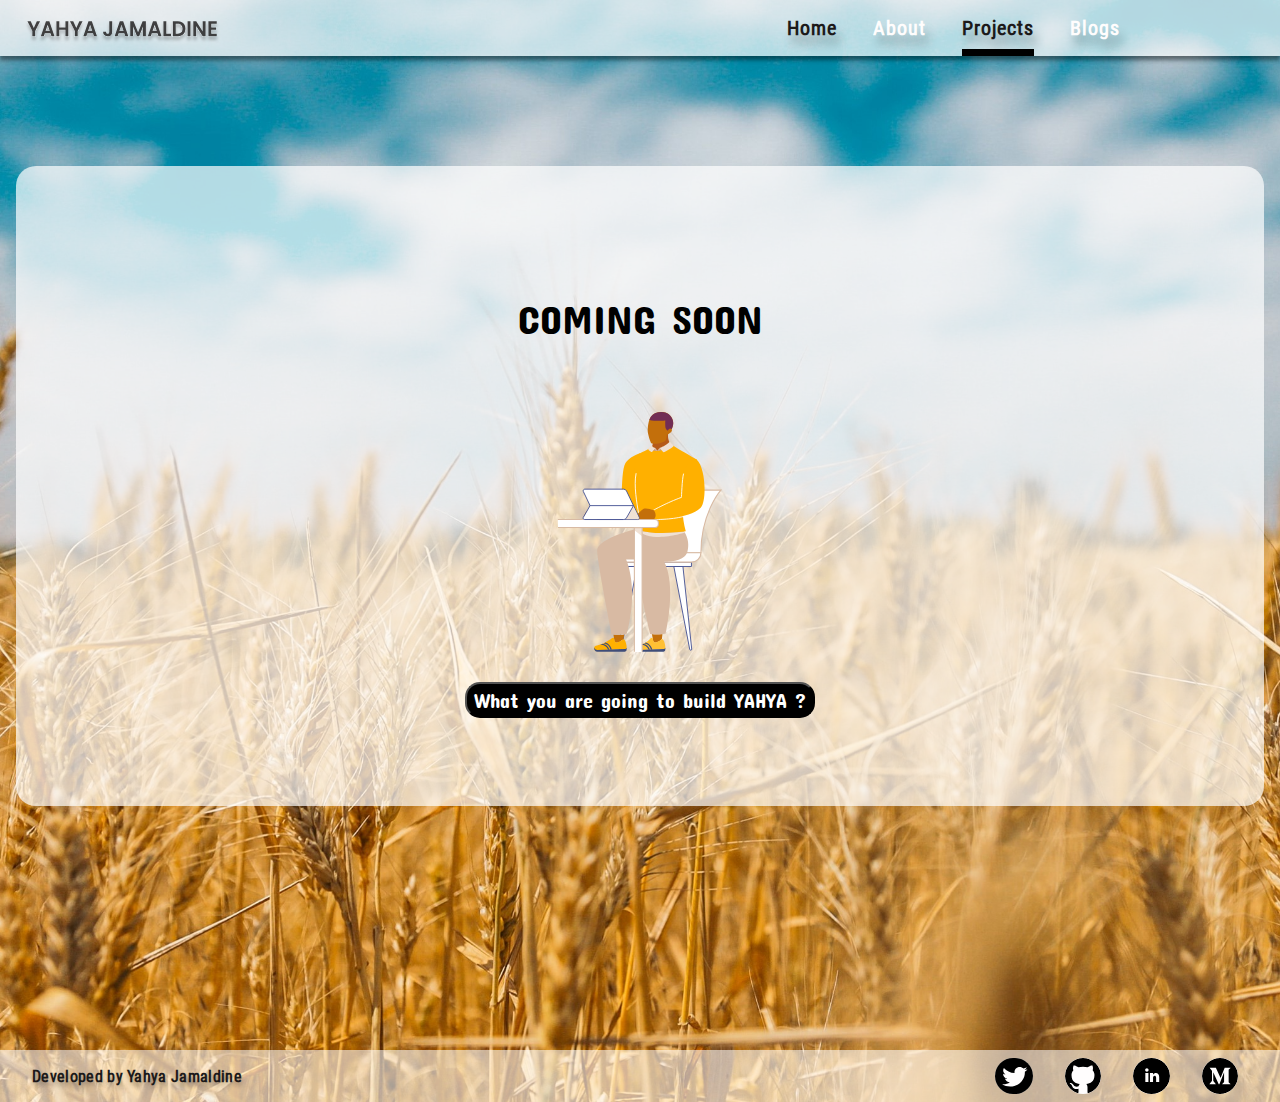
<file: projects.html>
<!DOCTYPE html>
<html lang="en">

<head>
    <meta charset="utf-8" />
    <title>Yahya Portfolio</title>
    <meta name="viewport" content="width=device-width, initiale-width=1.0">
    <link href="https://fonts.googleapis.com/css2?family=Poppins:wght@300&display=swap" rel="stylesheet">
    <link href="https://fonts.googleapis.com/css2?family=Concert+One&display=swap" rel="stylesheet">
    <style type="text/CSS">
        /*part of main*/
          .description{
    grid-row:2;
    grid-column: 1/6;
    display: flex;
    /*we have flex wrap so in samall device
    we want the the second elements that 
    hold vectors to swap verticaly instead of horizontely*/
    flex-wrap: wrap;
}
          
 .desc__area{
flex: 1 1 max(30ch,90%);
height:40rem;
background: hsla(360, 100%, 100%, 0.70);
border-radius: 20px;
margin: 1rem 1rem;
display: flex;
flex-direction: column;
justify-content: center;
align-items: center;
gap:30px;
}
.desc__area p{
    font-family: 'Concert One', cursive;
text-transform: uppercase;
font-size: 5ch;
animation: moveletters 1.75s linear infinite both;
}
.desc__area img{
    width:20rem;
    height: 15rem;
    animation: movesvg 3s linear infinite backwards;
}
.desc_button{
    height: 36px;
    font-size: 1.25rem;
    width: 350px;
    color:white;
    font-family: 'Concert One', cursive;
    background-color: black;
    border-radius:15px;
    margin-left: 2px;
    margin-right: 2px;
}
#work{
            cursor: pointer;
            border: solid rgb(0, 0, 0);
          padding-bottom: 9px;
          border-width: 0px 0 7px 0;
    }
 #work:hover{
            border: none;

          }
.desc_button:hover{
    border: 1px solid white;
    cursor: pointer;
}
.modal_desc{
  font-size: 1.75ch;
  margin-top: 25px;
}
a.account{
    color:#D19342;
}
a.account:hover{
    cursor: pointer;
    color: #947854;

}
@keyframes moveletters {
    20%{
        letter-spacing:0.02em;
    }
    50%{
        letter-spacing:0.05em;
    }
    100%{
        letter-spacing:0.0em;
    }
    
}
@keyframes movesvg {
   
    10%{
      transform: translateY(20px);
    }
    50%{
        transform: translateY(-60px);

    }
    100%{
        transform: translateY(0px);
    }
}
@media (max-width:385px) {
    .desc_button{
      width:320px;
      font-size: 1rem;
    }
}
@media (min-height:740px) {
    .description{
       height: 100vh;
    }
}
@media (max-width:1031px) {
    .modal_desc{
  font-size: 1.5ch;
}
}

        </style>
            <link href="layout.css" rel="stylesheet" />
            <script src="./index.js" type="text/javascript"></script>
</head>

<body>
    <div class="container">
        <div class="slid_menu">
            <span class="menu_icon_close">
                <svg version="1.1" id="Capa_1" xmlns="http://www.w3.org/2000/svg" xmlns:xlink="http://www.w3.org/1999/xlink"
                viewBox="0 0 496.096 496.096" style="enable-background:new 0 0 496.096 496.096;" xml:space="preserve">
           <g>
               <g>
                   <path d="M259.41,247.998L493.754,13.654c3.123-3.124,3.123-8.188,0-11.312c-3.124-3.123-8.188-3.123-11.312,0L248.098,236.686
                       L13.754,2.342C10.576-0.727,5.512-0.639,2.442,2.539c-2.994,3.1-2.994,8.015,0,11.115l234.344,234.344L2.442,482.342
                       c-3.178,3.07-3.266,8.134-0.196,11.312s8.134,3.266,11.312,0.196c0.067-0.064,0.132-0.13,0.196-0.196L248.098,259.31
                       l234.344,234.344c3.178,3.07,8.242,2.982,11.312-0.196c2.995-3.1,2.995-8.016,0-11.116L259.41,247.998z"/>
               </g>
           </g>
           </svg>
                </span>
            <ul class="slid_menu_list">
                <li class="slid_menu_item" onclick="location.href='/index'">Home</li>
                <li class="slid_menu_item" onclick="location.href='/About'">About</li>
                <li class="slid_menu_item" onclick="location.href='/projects'">Projects</li>
                <li class="slid_menu_item" onclick="location.href='/blogs'">Blogs</li>
            </ul>
            <p class="attributte">Icons designed By <a href="https://www.flaticon.com/authors/xnimrodx">xnimrodx</a> and <a href="https://www.flaticon.com/authors/xnimrodx">Pixel perfect</a>.</p>
        </div>
        <div class="modal_container">
            <section class="modal">
              <div class="close_modal">
                <span class="close_modal_container">
                    <svg version="1.1" id="Capa_1" width="25" height="25" xmlns="http://www.w3.org/2000/svg" xmlns:xlink="http://www.w3.org/1999/xlink"
                    viewBox="0 0 496.096 496.096" xml:space="preserve">
               <g>
                   <g>
                       <path d="M259.41,247.998L493.754,13.654c3.123-3.124,3.123-8.188,0-11.312c-3.124-3.123-8.188-3.123-11.312,0L248.098,236.686
                           L13.754,2.342C10.576-0.727,5.512-0.639,2.442,2.539c-2.994,3.1-2.994,8.015,0,11.115l234.344,234.344L2.442,482.342
                           c-3.178,3.07-3.266,8.134-0.196,11.312s8.134,3.266,11.312,0.196c0.067-0.064,0.132-0.13,0.196-0.196L248.098,259.31
                           l234.344,234.344c3.178,3.07,8.242,2.982,11.312-0.196c2.995-3.1,2.995-8.016,0-11.116L259.41,247.998z"/>
                   </g>
               </g>
               </svg>
                  </span>
              </div>
              <p class="modal_desc">
                THIS PAGE WILL CONTAINS a description of each of my projects. I thought
                about adding each project manually, but I'll build an interface that will let me POST
                each project description to an API endpoint, then I'll fetch each description(with an image of 
                course) to the projects page.
            </p>
            </section>
            </div>
        <header>
            <img class="header_logo" src="images/Yahya jamaldine.svg" alt="logo of Portfolio" />
            <nav class="header_nav">
                <a id="home" href="./index.html">Home</a>
                  <a id="about" href="./About.html">About</a>
                  <a id="work" href="./projects.html">Projects</a>
                <a id="blog" href="./blogs.html">Blogs</a>
                <span class="menu_icon_open">
                    <svg class="menu_svg" width="30" height="30" viewBox="0 -53 384 384" xmlns="http://www.w3.org/2000/svg">
                        <path d="m368 154.667969h-352c-8.832031 0-16-7.167969-16-16s7.167969-16 16-16h352c8.832031 0 16 7.167969 16 16s-7.167969 16-16 16zm0 0"/>
                        <path d="m368 32h-352c-8.832031 0-16-7.167969-16-16s7.167969-16 16-16h352c8.832031 0 16 7.167969 16 16s-7.167969 16-16 16zm0 0"/>
                        <path d="m368 277.332031h-352c-8.832031 0-16-7.167969-16-16s7.167969-16 16-16h352c8.832031 0 16 7.167969 16 16s-7.167969 16-16 16zm0 0"/>
                    </svg>
                </span>
            </nav>
        </header>

        <main class="description">
          <div class="desc__area">
             <p>Coming soon</p>
             <img class="mysvg" src="images/character 24.svg" />
             <button class="desc_button">What you are going to build YAHYA ? </button>
          </div>
        </main>
        <footer>
            <div class="footer_desc_container">
                <p class="footer_desc">Developed by Yahya Jamaldine</p>
            </div>
            <div class="footer_nav">
                <img id="twitter" src="images/logo/iconmonstr-twitter-3 (1) 1.svg" alt="Twitter-logo">
                <img id="github" src="images/logo/iconmonstr-github-1.svg" alt="Github-logo">
                <img id="linkdin" src="images/logo/iconmonstr-linkedin-4.svg" alt="Linkdin-logo">
                <img id="medium" src="images/logo/iconmonstr-medium-4.svg" alt="Medium-logo" >
          </div>
        </footer>
    </div>
    <script type="text/javascript">
      const showbuttom=document.querySelector('.desc_button');
      const close_button=document.querySelector('.close_modal_container');
      const modal=document.querySelector('.modal_container');
      const modalwindow=document.querySelector('.modal'); 
     showbuttom.addEventListener('click',()=>{
      [modal,modalwindow].map(item=>item.classList.toggle('modal_closer'));
    });

      close_button.addEventListener('click',()=>{
  [modal,modalwindow].map(item=>item.classList.toggle('modal_closer'));
    });
        </script>
</body>

</html>
</file>
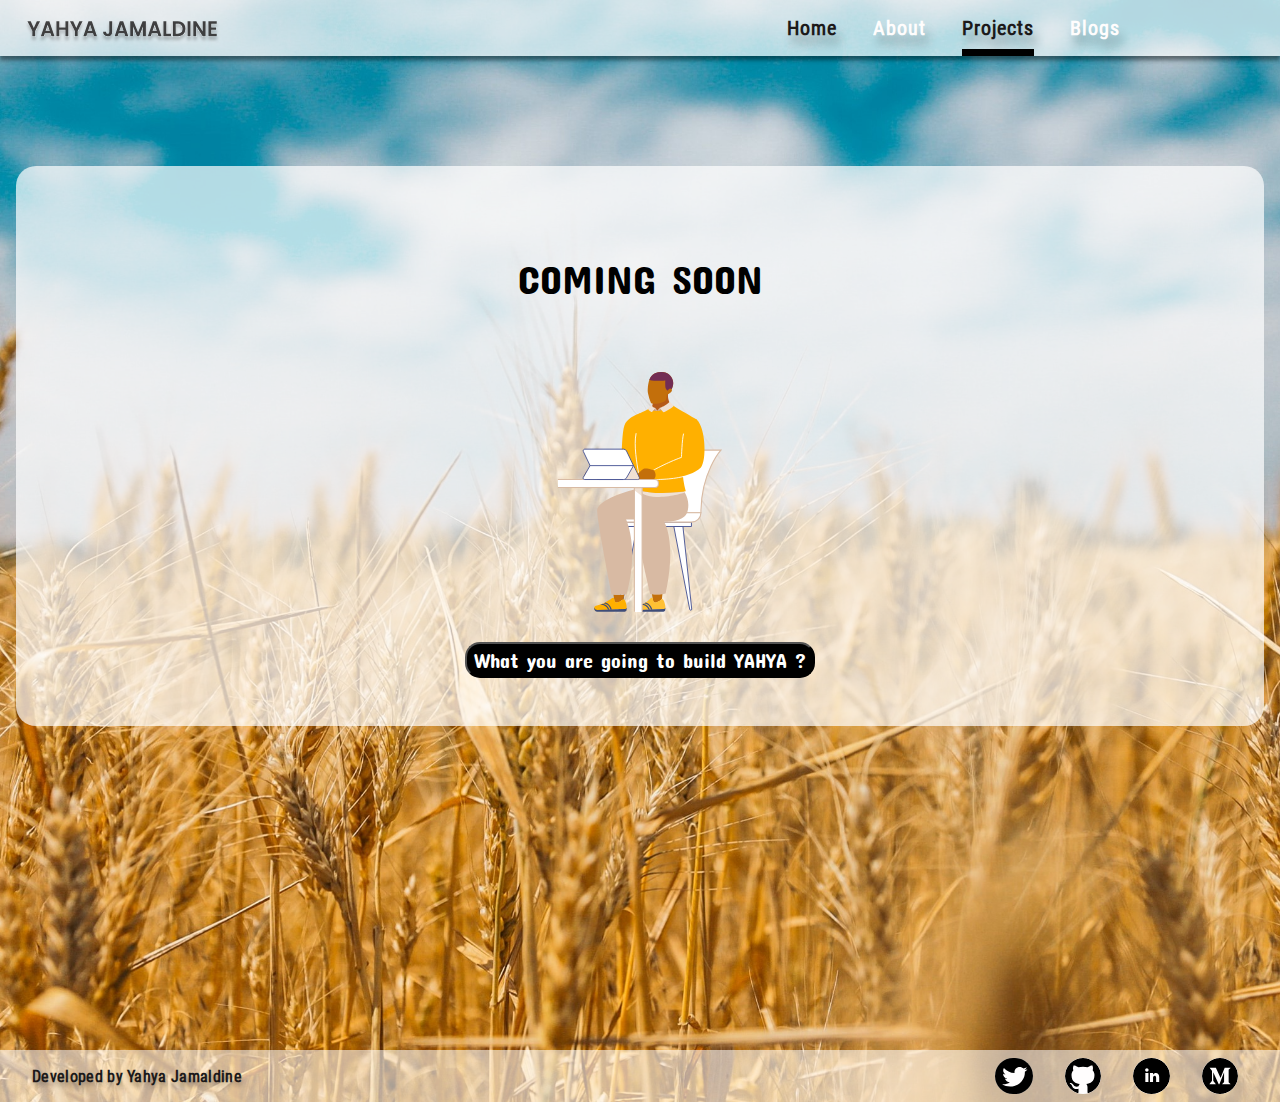
<file: work.html>
<!DOCTYPE html>
<html lang="en">

<head>
    <meta charset="utf-8" />
    <title>Yahya Portfolio</title>
    <meta name="viewport" content="width=device-width, initiale-width=1.0">
    <link href="https://fonts.googleapis.com/css2?family=Poppins:wght@300&display=swap" rel="stylesheet">
    <link href="https://fonts.googleapis.com/css2?family=Concert+One&display=swap" rel="stylesheet">
    <style type="text/CSS">
        /*part of main*/
          .description{
    grid-row:2;
    grid-column: 1/6;
    display: flex;
    /*we have flex wrap so in samall device
    we want the the second elements that 
    hold vectors to swap verticaly instead of horizontely*/
    flex-wrap: wrap;
}
          
 .desc__area{
flex: 1 1 max(30ch,90%);
height:35rem;
background: hsla(360, 100%, 100%, 0.70);
border-radius: 20px;
margin: 1rem 1rem;
display: flex;
flex-direction: column;
justify-content: center;
align-items: center;
gap:30px;
}
.desc__area p{
    font-family: 'Concert One', cursive;
text-transform: uppercase;
font-size: 5ch;
animation: moveletters 1.75s linear infinite both;
}
.desc__area img{
    width:20rem;
    height: 15rem;
    animation: movesvg 3s linear infinite backwards;
}
.desc_button{
    height: 36px;
    font-size: 1.25rem;
    width: 350px;
    color:white;
    font-family: 'Concert One', cursive;
    background-color: black;
    border-radius:15px;
    margin-left: 2px;
    margin-right: 2px;
}
#work{
            cursor: pointer;
            border: solid rgb(0, 0, 0);
          padding-bottom: 9px;
          border-width: 0px 0 7px 0;
    }
 #work:hover{
            border: none;

          }
.desc_button:hover{
    border: 1px solid white;
    cursor: pointer;
}
.modal_desc{
  font-size: 1.75ch;
  margin-top: 25px;
}
a.account{
    color:#D19342;
}
a.account:hover{
    cursor: pointer;
    color: #947854;

}
@keyframes moveletters {
    20%{
        letter-spacing:0.02em;
    }
    50%{
        letter-spacing:0.05em;
    }
    100%{
        letter-spacing:0.0em;
    }
    
}
@keyframes movesvg {
   
    10%{
      transform: translateY(20px);
    }
    50%{
        transform: translateY(-60px);

    }
    100%{
        transform: translateY(0px);
    }
}
@media (max-width:385px) {
    .desc_button{
      width:320px;
      font-size: 1rem;
    }
}
@media (min-height:740px) {
    .description{
       height: 100vh;
    }
}
@media (max-width:1031px) {
    .modal_desc{
  font-size: 1.5ch;
}
}

        </style>
            <link href="layout.css" rel="stylesheet" />
</head>

<body>
    <div class="container">
        <div class="slid_menu">
            <span class="menu_icon_close">
                <svg version="1.1" id="Capa_1" xmlns="http://www.w3.org/2000/svg" xmlns:xlink="http://www.w3.org/1999/xlink"
                viewBox="0 0 496.096 496.096" style="enable-background:new 0 0 496.096 496.096;" xml:space="preserve">
           <g>
               <g>
                   <path d="M259.41,247.998L493.754,13.654c3.123-3.124,3.123-8.188,0-11.312c-3.124-3.123-8.188-3.123-11.312,0L248.098,236.686
                       L13.754,2.342C10.576-0.727,5.512-0.639,2.442,2.539c-2.994,3.1-2.994,8.015,0,11.115l234.344,234.344L2.442,482.342
                       c-3.178,3.07-3.266,8.134-0.196,11.312s8.134,3.266,11.312,0.196c0.067-0.064,0.132-0.13,0.196-0.196L248.098,259.31
                       l234.344,234.344c3.178,3.07,8.242,2.982,11.312-0.196c2.995-3.1,2.995-8.016,0-11.116L259.41,247.998z"/>
               </g>
           </g>
           </svg>
                </span>
            <ul class="slid_menu_list">
                <li class="slid_menu_item" onclick="location.href='/index.html'">Home</li>
                <li class="slid_menu_item" onclick="location.href='/About.html'">About</li>
                <li class="slid_menu_item" onclick="location.href='/work.html'">Projects</li>
                <li class="slid_menu_item" onclick="location.href='/blogs.html'">Blogs</li>
            </ul>
            <p class="attributte">Icons designed By <a href="https://www.flaticon.com/authors/xnimrodx">xnimrodx</a> and <a href="https://www.flaticon.com/authors/xnimrodx">Pixel perfect</a>.</p>
        </div>
        <div class="modal_container">
            <section class="modal">
              <div class="close_modal">
                <span class="close_modal_container">
                    <svg version="1.1" id="Capa_1" width="25" height="25" xmlns="http://www.w3.org/2000/svg" xmlns:xlink="http://www.w3.org/1999/xlink"
                    viewBox="0 0 496.096 496.096" xml:space="preserve">
               <g>
                   <g>
                       <path d="M259.41,247.998L493.754,13.654c3.123-3.124,3.123-8.188,0-11.312c-3.124-3.123-8.188-3.123-11.312,0L248.098,236.686
                           L13.754,2.342C10.576-0.727,5.512-0.639,2.442,2.539c-2.994,3.1-2.994,8.015,0,11.115l234.344,234.344L2.442,482.342
                           c-3.178,3.07-3.266,8.134-0.196,11.312s8.134,3.266,11.312,0.196c0.067-0.064,0.132-0.13,0.196-0.196L248.098,259.31
                           l234.344,234.344c3.178,3.07,8.242,2.982,11.312-0.196c2.995-3.1,2.995-8.016,0-11.116L259.41,247.998z"/>
                   </g>
               </g>
               </svg>
                  </span>
              </div>
              <p class="modal_desc">
                OHH! 🙃🙃🙃🙃🙃🙃🙃 THIS PAGE WILL CONTAINS a description of each of my projects. I thought
                about adding each project manually, but I'll build an interface that will let me POST
                each project description to an API endpoint, then I'll fetch each description(with an image of 
                course) to the projects page. And that will make me feel ecstatic.
            </p>
            </section>
            </div>
        <header>
            <img class="header_logo" src="images/Yahya jamaldine.svg" alt="logo of Portfolio" />
            <nav class="header_nav">
                <a id="home" href="./index.html">Home</a>
                  <a id="about" href="./About.html">About</a>
                  <a id="work" href="./work.html">Projects</a>
                <a id="blog" href="./blogs.html">Blogs</a>
                <span class="menu_icon_open">
                    <svg class="menu_svg" width="30" height="30" viewBox="0 -53 384 384" xmlns="http://www.w3.org/2000/svg">
                        <path d="m368 154.667969h-352c-8.832031 0-16-7.167969-16-16s7.167969-16 16-16h352c8.832031 0 16 7.167969 16 16s-7.167969 16-16 16zm0 0"/>
                        <path d="m368 32h-352c-8.832031 0-16-7.167969-16-16s7.167969-16 16-16h352c8.832031 0 16 7.167969 16 16s-7.167969 16-16 16zm0 0"/>
                        <path d="m368 277.332031h-352c-8.832031 0-16-7.167969-16-16s7.167969-16 16-16h352c8.832031 0 16 7.167969 16 16s-7.167969 16-16 16zm0 0"/>
                    </svg>
                </span>
            </nav>
        </header>

        <main class="description">
          <div class="desc__area">
             <p>Coming soon</p>
             <img class="mysvg" src="images/character 24.svg" />
             <button class="desc_button">What you are going to build YAHYA ? </button>
          </div>
        </main>
        <footer>
            <div class="footer_desc_container">
                <p class="footer_desc">Developed by Yahya Jamaldine</p>
            </div>
            <div class="footer_nav">
                <img src="images/logo/iconmonstr-twitter-3 (1) 1.svg" alt="Twitter-logo">
                <img src="images/logo/iconmonstr-github-1.svg" alt="Github-logo">
                <img src="images/logo/iconmonstr-linkedin-4.svg" alt="Linkdin-logo">
                <img src="images/logo/iconmonstr-medium-4.svg" alt="Medium-logo">
            </div>
        </footer>
    </div>
    <script type="text/javascript">
        const openButton=document.querySelector('.menu_icon_open');
       const closeButton=document.querySelector('.menu_icon_close >svg')
         const menu=document.querySelector('.slid_menu');
       openButton.addEventListener('click',()=>{menu.classList.toggle('slide_menu_closer')});
      closeButton.addEventListener('click',()=>{menu.classList.toggle('slide_menu_closer')});
      const showbuttom=document.querySelector('.desc_button');
      const close_button=document.querySelector('.close_modal_container');
      const modal=document.querySelector('.modal_container');
      const modalwindow=document.querySelector('.modal'); 
     showbuttom.addEventListener('click',()=>{
      [modal,modalwindow].map(item=>item.classList.toggle('modal_closer'));
    });

      close_button.addEventListener('click',()=>{
  [modal,modalwindow].map(item=>item.classList.toggle('modal_closer'));
    });
        </script>
</body>

</html>
</file>
<file: layout.css>
@import url("fonts.css");
*,*::before,*::after{
box-sizing: border-box;
}
:root{
    --light-color:#FFFDFD;
    --header-black-color:#1C1A1A;
    --scrollbarBG: #72b8cf;
    --thumbBG: #0d0d0e;
    --laker-font:'Leckerli One';

}
html,body{
  min-width: 380px;
    
}
body{
  background: url("images/polina-rytova-1dGMs4hhcVA-unsplash_c.jpg")   50% 50% no-repeat;
    margin: 0; 
    overflow-x: hidden;
    background-size: cover;
    height:fit-content;
}
.container{
       display: grid;
       grid-template-columns:repeat(5,minmax(1rem,20rem));
       grid-template-rows: .5fr 3fr;
       height:100%;
     
   }
   
  header{
      background-color:hsla(360, 100%, 100%, 0.58);
      height: 3.5rem;
      width:100vw;
      grid-row-start: 1;
      grid-column: 1/6;
      display: grid;
      align-items: center;
      z-index: 1;
      box-shadow: 0px 4px 4px rgba(0, 0, 0, 0.25), 0px 4px 4px rgba(0, 0, 0, 0.25);
  }
  header:hover{
    background-color:hsla(360, 100%, 100%, 0.70);
    cursor:pointer;
  }
  .header_nav{
      grid-column-start: 3;
      grid-column-end: 5;
      justify-self: end;
      margin-right: 8rem;
   }
  .header_nav a:link{
     color:var(--light-color);
     font-family: 'Roboto Condensed';
     font-style: normal;
     font-size: 1.25rem;
     font-weight: 600;
     line-height: 1.75rem;
     letter-spacing: 0.05em;
     margin-right: 2rem;
     text-decoration: none;
     text-shadow: 4px 10px 10px rgba(0, 0, 0, 0.25);
  }
  .header_nav a:link:nth-child(odd){
    color:var(--header-black-color);
    
}
  .header_nav a:visited{
     color:var(--light-color);
  }
  .header_nav a:visited:nth-child(odd){
    color:var(--header-black-color);
}
  /*.header_nav a:hover{
     text-decoration:underline;
     cursor:pointer;
     position: relative;
     bottom:4px;
     padding-right: 1rem;
     font-size: 1.5rem;
     font-weight: 900;
     transition: all .6s ;
  }*/
  
  .header_logo{
      grid-column-start: 1;
      padding-left: 1.5rem;
      margin-top: .5rem;
      width: 220px;
  }
/*here wi'll use our menu bar*/
.menu_icon_open{
  width: 35px;
  height: 35px;
  display: none;
  margin-right: 30px;

}
.menu_svg{
transform: translateY(2.5px);
}
.menu_svg:hover{
  cursor: pointer;
  fill:aliceblue
}

.slid_menu{
  position: fixed;
  display: flex;
  flex-direction: column;
  justify-content: center;
  display: none;
  z-index: 2;
  width: 100%;
  height: 100%;
  background-color:rgb(224, 161, 73,0.98);
  transform: translateX(-900px);
  transition: all 300ms linear;
  opacity: 0.50;
  
}
.slide_menu_closer{
 transform: translateX(0);
 opacity: 1;
}
.menu_icon_close{
  display: inline;
  width: 100%;
}
.menu_icon_close >svg{
  
  transform: translateY(10px) translateX(-24px);
 float: right;
 width:28px;
  height: 28px;   
}
.menu_icon_close >svg:hover{
  cursor: pointer;
  fill:aliceblue
}
.slid_menu_list{
padding-top: 60px;
list-style: none;
  width: 100%;
  transform: translateX(-20px);
}
.slid_menu_list>*{
  font-size: 1.5rem;
  text-align: center;
  height: 25%;
  font-family: 'Concert One', cursive;
  background-color: aliceblue;
  margin-bottom: 8.5px;
  padding-top: 8px;
  border-radius: 5px;
}
.slid_menu_list>*:hover{
 outline: 3.5px rgb(14, 15, 17) solid;
 cursor: pointer;
}
.slid_menu_list>*:nth-child(even){
  color:white;
  background-color: black;
  outline-color: white;
}
.attributte{
  color: gainsboro;
  font-size: 1em;
  padding-top: 10px;
 padding-left: 25px;
}
.attributte a{
 text-decoration: none;
 color: black;
}
.attributte a:hover{
 text-decoration: underline;
}
.attributte{
 width: 100%;
 height: 100%;
align-self: flex-end;
}

/******menu CSS/
 /**********This one for building the modal**/
 .modal_container{
  position: fixed;
  z-index: 3;
  width: 100%;
  height: 100%;
  background-color: rgba(0, 0, 0,0.93);
  display:flex;
  transform: translateY(-100%);
  justify-content: center;
  align-items: center;
  transition: all 200ms linear;
 }
.modal{
    width: 40%;
    height: 350px;
    min-width:300px;
    background-color: white;
    border-radius: 30px;
    display:  flex;
    flex-direction: column;
    font-size: 1.25rem;
    text-transform: uppercase;
    font-family: 'Concert One', cursive;
    transform: translateY(-100%);
    box-shadow: 5px 4px 4px 1px rgba(255, 255, 255, 0.5);
    transition: all 1s ease-out;
}
.modal_closer{
  transform: translateX(0);
 }
.modal_option{
    display: block;
    text-align: center;
}
.close_modal{
    display: flex;
    justify-content: flex-end;
    height: 50px;
    margin-top: 15px;
    margin-right: 22px;
}
.close_modal_container{
    width: 40px;
    height: 40px;
     transition: all 150ms linear;
     border-radius: 60px;

     
}
.close_modal_container:hover{
   transform: scale(0.90);
    border:2px solid black;
    cursor: pointer;
}
.close_modal_container>svg{
    transform: translateX(5.5px) translateY(6px);
    width: 26px;
    height: 25px;
}
.modal_desc{
    padding-left: 20px;
    padding-right: 10px;
    word-wrap: break-word;
}
.modal_option label{
    padding-left: 10px;
    padding-right: 15px;
}
.download{
    width: 100px;
    height: 35px;
    align-self: center;
    background-color:#f5a741;
    font-size: 1rem;
    text-transform: uppercase;
    font-family: 'Concert One', cursive;
    color: white;
    border: none;
    border-radius: 5px;
    margin-top: 30px;
}
.download:hover{
    border: 3px solid black;
    cursor: pointer;
}

 /******/
   /*This part need to be fixed, please fix thd div by using a signle
          div and make it flex*/
          footer{
              display: grid;
              grid-row:6;
              grid-column: 1/6;
              background-color:hsla(360, 100%, 100%, 0.58);
              height: 3.25rem;
              width: 100vw;
              align-self: flex-end;
          }
          .footer_desc_container{
              display: flex;
              align-items: center;
          }
         .footer_desc{
            font-family: 'Roboto Condensed';
            font-weight: 900;
            color:var(--header-black-color);
            text-shadow: 0px 4px 4px rgba(0, 0, 0, 0.25);
            letter-spacing: 0.02em;
            transform: translateX(2rem);
            transition: 1.5s background linear;
         }
         .footer_desc:hover{
           cursor: pointer;
           color: white;
         }
          .footer_nav{
              grid-column:5/6;
              display: flex;
              align-items: center;
              justify-content: flex-end;
              mix-blend-mode: normal;
              transition: 1s all linear;
              margin-right: 10px;
      
          }           
          .footer_nav img{
            height: 2.25rem;
              border-radius: 20px;
              margin-right: 2rem;
              background-color: var(--light-color);
          }
        .footer_nav img:nth-child(3){
              height: 2.30rem;
          }
          .footer_nav>img:hover{
              cursor: pointer;
              height: 2.25rem;
              background-color: none;        
             background-size: contain;
             transform: rotate(360deg);
             transition: all 2s ;
          }
     /**common css**/



@media (max-width:769px) {
  .header_nav{
   
    margin-right: 0;
 }         
 }
@media  (max-width:660px) {
   header{
      background-color:hsla(360, 100%, 100%,1);
   }
  .header_nav>a{
      display: none;
  }
  .menu_icon_open{
      display:inline;
  }
  .slid_menu{
      display: flex;
  }
.desc__main>p{
  font-size: 4ch;
}

.slider__intro_para{
  margin-left: 3%;
 padding: 5%;
 font-size:2ch;
 padding-top: 25px;
 line-height: 20px;
}
.footer_desc{
         position: fixed;
         writing-mode: vertical-rl;
         left: -15px;
          top: 4rem;
          color: rgb(0, 0, 0);
          background:hsl(41, 81%, 51%);
          transform: translateX(0rem) rotate(180deg);
          padding: 1.25em 0.06em;
          border-radius: 8px;
       }
}
@media(max-width:620px) {
  .footer_nav{
    justify-content: flex-start;
      transform: translateX(-9%);}
}
@media (max-width:410px) {
  body,header,footer{
   width:415px;
   overflow-x: scroll;
}
}
    /***end***/
/**had to use this in very small screen**/
@media(min-height:1420px){
  body{
    height:100vh;
  }
}
@media (height:1443.2px) {
  body{
    height: fit-content;
  }
}
</file>
